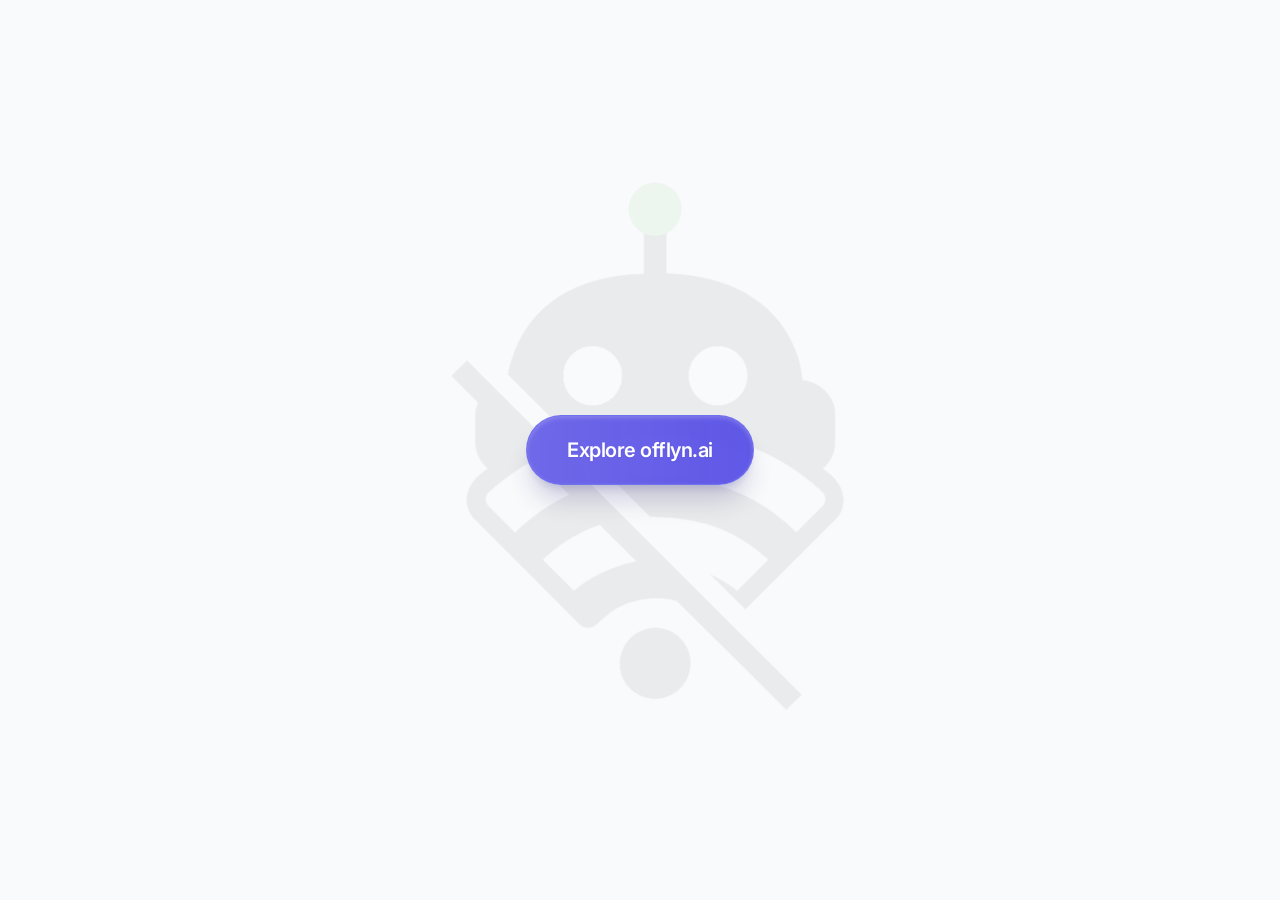
<file: ascii-viewer/index.html>
<!doctype html>
<html lang="en">
  <head>
    <meta charset="UTF-8" />
    <meta name="viewport" content="width=device-width, initial-scale=1.0" />
    <link rel="preconnect" href="https://fonts.googleapis.com">
    <link rel="preconnect" href="https://fonts.gstatic.com" crossorigin>
    <link href="https://fonts.googleapis.com/css2?family=DM+Mono:wght@300;400;500&family=Inter:wght@400;500;600;700;800;900&display=swap" rel="stylesheet">
    <title>offlyn.ai</title>
    <script type="module" crossorigin src="./assets/index-D2KyVhj0.js"></script>
    <link rel="stylesheet" crossorigin href="./assets/index-v8L6PBKD.css">
  </head>
  <body>
    <div id="root"></div>
  </body>
</html>
</file>
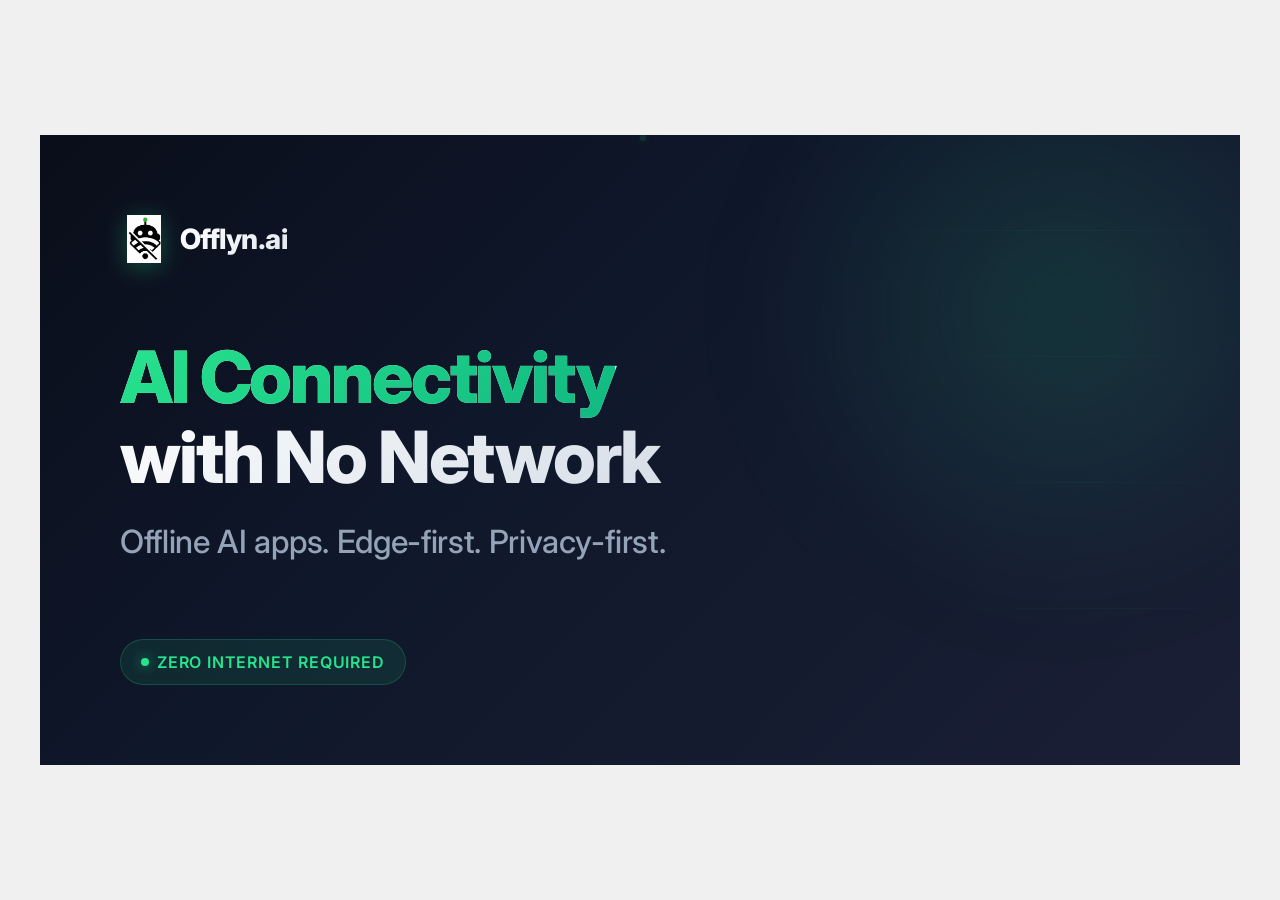
<file: og-image-premium.html>
<!DOCTYPE html>
<html lang="en">
<head>
  <meta charset="UTF-8">
  <meta name="viewport" content="width=device-width, initial-scale=1.0">
  <title>Offlyn.ai OG Image</title>
  <link href="https://fonts.googleapis.com/css2?family=Inter:wght@400;600;700;800&display=swap" rel="stylesheet">
  <style>
    * {
      margin: 0;
      padding: 0;
      box-sizing: border-box;
    }
    body {
      display: flex;
      align-items: center;
      justify-content: center;
      min-height: 100vh;
      background: #f0f0f0;
    }
    .og-container {
      width: 1200px;
      height: 630px;
      background: linear-gradient(135deg, #0a0e1a 0%, #0f172a 40%, #1a1f35 100%);
      position: relative;
      overflow: hidden;
      font-family: 'Inter', -apple-system, BlinkMacSystemFont, sans-serif;
    }
    
    /* Subtle background pattern */
    .bg-pattern {
      position: absolute;
      top: 0;
      right: 0;
      width: 50%;
      height: 100%;
      opacity: 0.15;
    }
    
    .grid-line {
      position: absolute;
      background: linear-gradient(90deg, transparent, rgba(39, 227, 141, 0.3), transparent);
      height: 1px;
    }
    
    .grid-line:nth-child(1) { top: 15%; width: 60%; right: 0; }
    .grid-line:nth-child(2) { top: 35%; width: 55%; right: 0; animation: pulse 3s infinite; }
    .grid-line:nth-child(3) { top: 55%; width: 50%; right: 0; }
    .grid-line:nth-child(4) { top: 75%; width: 45%; right: 0; animation: pulse 3s 1s infinite; }
    
    @keyframes pulse {
      0%, 100% { opacity: 0.3; }
      50% { opacity: 0.7; }
    }
    
    /* Glow orb */
    .glow {
      position: absolute;
      top: -20%;
      right: -10%;
      width: 600px;
      height: 600px;
      background: radial-gradient(circle, rgba(39, 227, 141, 0.15) 0%, transparent 70%);
      border-radius: 50%;
      filter: blur(60px);
    }
    
    /* Content container */
    .content {
      position: relative;
      z-index: 2;
      padding: 80px;
      height: 100%;
      display: flex;
      flex-direction: column;
      justify-content: space-between;
    }
    
    /* Logo + wordmark */
    .logo-section {
      display: flex;
      align-items: center;
      gap: 12px;
    }
    
    .logo-icon {
      width: 48px;
      height: 48px;
      display: flex;
      align-items: center;
      justify-content: center;
    }
    
    .logo-icon img {
      width: 100%;
      height: 100%;
      object-fit: contain;
      filter: drop-shadow(0 4px 12px rgba(39, 227, 141, 0.3));
    }
    
    .logo-text {
      font-size: 28px;
      font-weight: 800;
      letter-spacing: -0.02em;
      background: linear-gradient(135deg, #FFFFFF 0%, #E2E8F0 100%);
      -webkit-background-clip: text;
      -webkit-text-fill-color: transparent;
      background-clip: text;
    }
    
    /* Main content */
    .main-content {
      flex: 1;
      display: flex;
      flex-direction: column;
      justify-content: center;
      max-width: 750px;
    }
    
    .headline {
      font-size: 72px;
      font-weight: 800;
      line-height: 1.1;
      letter-spacing: -0.03em;
      margin-bottom: 24px;
      background: linear-gradient(135deg, #FFFFFF 0%, #CBD5E1 100%);
      -webkit-background-clip: text;
      -webkit-text-fill-color: transparent;
      background-clip: text;
    }
    
    .headline .highlight {
      background: linear-gradient(135deg, #27E38D 0%, #10B981 100%);
      -webkit-background-clip: text;
      -webkit-text-fill-color: transparent;
      background-clip: text;
    }
    
    .subheadline {
      font-size: 32px;
      font-weight: 500;
      color: #94A3B8;
      line-height: 1.4;
      letter-spacing: -0.01em;
    }
    
    /* Bottom badge */
    .badge {
      display: inline-flex;
      align-items: center;
      gap: 8px;
      background: rgba(39, 227, 141, 0.1);
      border: 1px solid rgba(39, 227, 141, 0.2);
      padding: 12px 20px;
      border-radius: 100px;
      backdrop-filter: blur(10px);
    }
    
    .badge-dot {
      width: 8px;
      height: 8px;
      background: #27E38D;
      border-radius: 50%;
      box-shadow: 0 0 12px rgba(39, 227, 141, 0.6);
      animation: blink 2s infinite;
    }
    
    @keyframes blink {
      0%, 100% { opacity: 1; }
      50% { opacity: 0.4; }
    }
    
    .badge-text {
      font-size: 16px;
      font-weight: 600;
      color: #27E38D;
      text-transform: uppercase;
      letter-spacing: 0.05em;
    }
    
    /* Mesh nodes (subtle) */
    .mesh-node {
      position: absolute;
      width: 6px;
      height: 6px;
      background: rgba(39, 227, 141, 0.4);
      border-radius: 50%;
      box-shadow: 0 0 10px rgba(39, 227, 141, 0.3);
    }
    
    .mesh-node:nth-child(1) { top: 20%; right: 15%; }
    .mesh-node:nth-child(2) { top: 40%; right: 25%; }
    .mesh-node:nth-child(3) { top: 60%; right: 18%; }
    .mesh-node:nth-child(4) { top: 45%; right: 10%; }
  </style>
</head>
<body>
  <div class="og-container">
    <!-- Background elements -->
    <div class="glow"></div>
    <div class="bg-pattern">
      <div class="grid-line"></div>
      <div class="grid-line"></div>
      <div class="grid-line"></div>
      <div class="grid-line"></div>
      <div class="mesh-node"></div>
      <div class="mesh-node"></div>
      <div class="mesh-node"></div>
      <div class="mesh-node"></div>
    </div>
    
    <!-- Content -->
    <div class="content">
      <!-- Logo + Wordmark -->
      <div class="logo-section">
        <div class="logo-icon">
          <img src="assets/offlyn-logo-3d.png" alt="Offlyn.ai">
        </div>
        <div class="logo-text">Offlyn.ai</div>
      </div>
      
      <!-- Main headline -->
      <div class="main-content">
        <h1 class="headline">
          <span class="highlight">AI Connectivity</span><br>
          with No Network
        </h1>
        <p class="subheadline">
          Offline AI apps. Edge-first. Privacy-first.
        </p>
      </div>
      
      <!-- Bottom badge -->
      <div>
        <div class="badge">
          <div class="badge-dot"></div>
          <span class="badge-text">Zero Internet Required</span>
        </div>
      </div>
    </div>
  </div>
</body>
</html>
</file>
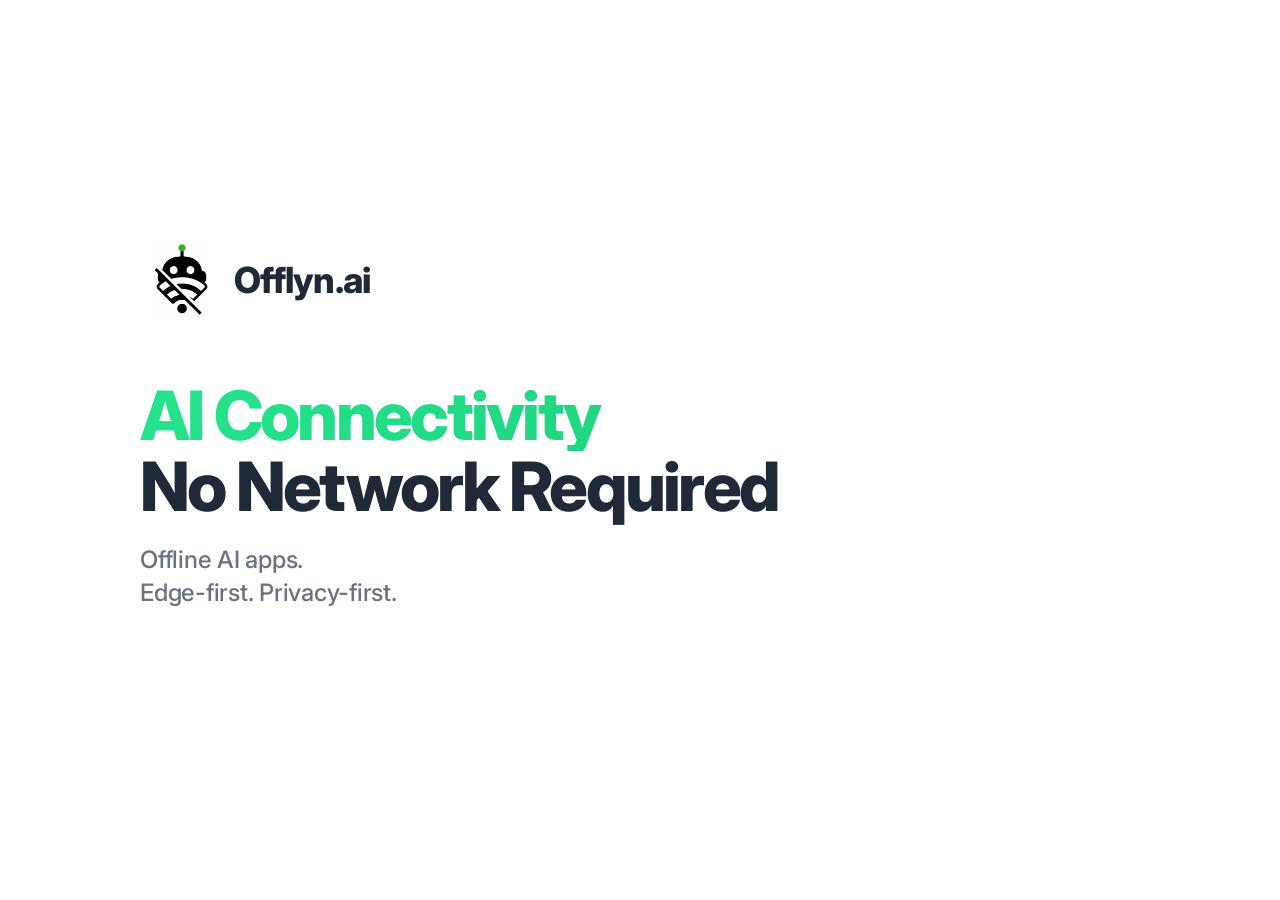
<file: og-image-refined.html>
<!DOCTYPE html>
<html lang="en">
<head>
  <meta charset="UTF-8">
  <meta name="viewport" content="width=device-width, initial-scale=1.0">
  <title>Offlyn.ai OG Image - Refined</title>
  <link href="https://fonts.googleapis.com/css2?family=Inter:wght@400;500;600;700;800&display=swap" rel="stylesheet">
  <style>
    * {
      margin: 0;
      padding: 0;
      box-sizing: border-box;
    }
    body {
      display: flex;
      align-items: center;
      justify-content: center;
      min-height: 100vh;
      background: #FFFFFF;
    }
    .og-container {
      width: 1200px;
      height: 630px;
      background: #FFFFFF;
      position: relative;
      overflow: hidden;
      font-family: 'Inter', -apple-system, BlinkMacSystemFont, sans-serif;
      border: none;
      box-shadow: none;
    }
    
    /* Content container */
    .content {
      position: relative;
      z-index: 2;
      padding: 70px 100px 120px 100px;
      height: 100%;
      display: flex;
      flex-direction: column;
      justify-content: center;
    }
    
    /* Logo + wordmark row */
    .brand-row {
      display: flex;
      align-items: center;
      gap: 14px;
      margin-bottom: 60px;
    }
    
    .logo {
      width: 80px;
      height: 80px;
      display: flex;
      align-items: center;
      justify-content: center;
    }
    
    .logo img {
      width: 100%;
      height: 100%;
      object-fit: contain;
    }
    
    .brand-name {
      font-size: 36px;
      font-weight: 800;
      letter-spacing: -0.02em;
      color: #1F2937;
    }
    
    /* Main headline */
    .headline {
      font-size: 68px;
      font-weight: 800;
      line-height: 1.05;
      letter-spacing: -0.04em;
      margin-bottom: 20px;
      max-width: 700px;
    }
    
    .headline-line1 {
      display: block;
      background: linear-gradient(135deg, #27E38D 0%, #1CD179 100%);
      -webkit-background-clip: text;
      -webkit-text-fill-color: transparent;
      background-clip: text;
    }
    
    .headline-line2 {
      display: block;
      color: #1F2937;
    }
    
    /* Subheadline / description */
    .description {
      font-size: 24px;
      font-weight: 500;
      line-height: 1.4;
      color: #6B7280;
      letter-spacing: -0.01em;
      max-width: 650px;
    }
  </style>
</head>
<body>
  <div class="og-container">
    <!-- Content -->
    <div class="content">
      <!-- Logo + Brand name -->
      <div class="brand-row">
        <div class="logo">
          <img src="assets/offlyn-logo-3d.png" alt="Offlyn.ai">
        </div>
        <div class="brand-name">Offlyn.ai</div>
      </div>
      
      <!-- Main headline -->
      <h1 class="headline">
        <span class="headline-line1">AI Connectivity</span>
        <span class="headline-line2">No Network Required</span>
      </h1>
      
      <!-- Description -->
      <p class="description">
        Offline AI apps.<br>
        Edge-first. Privacy-first.
      </p>
    </div>
  </div>
</body>
</html>
</file>
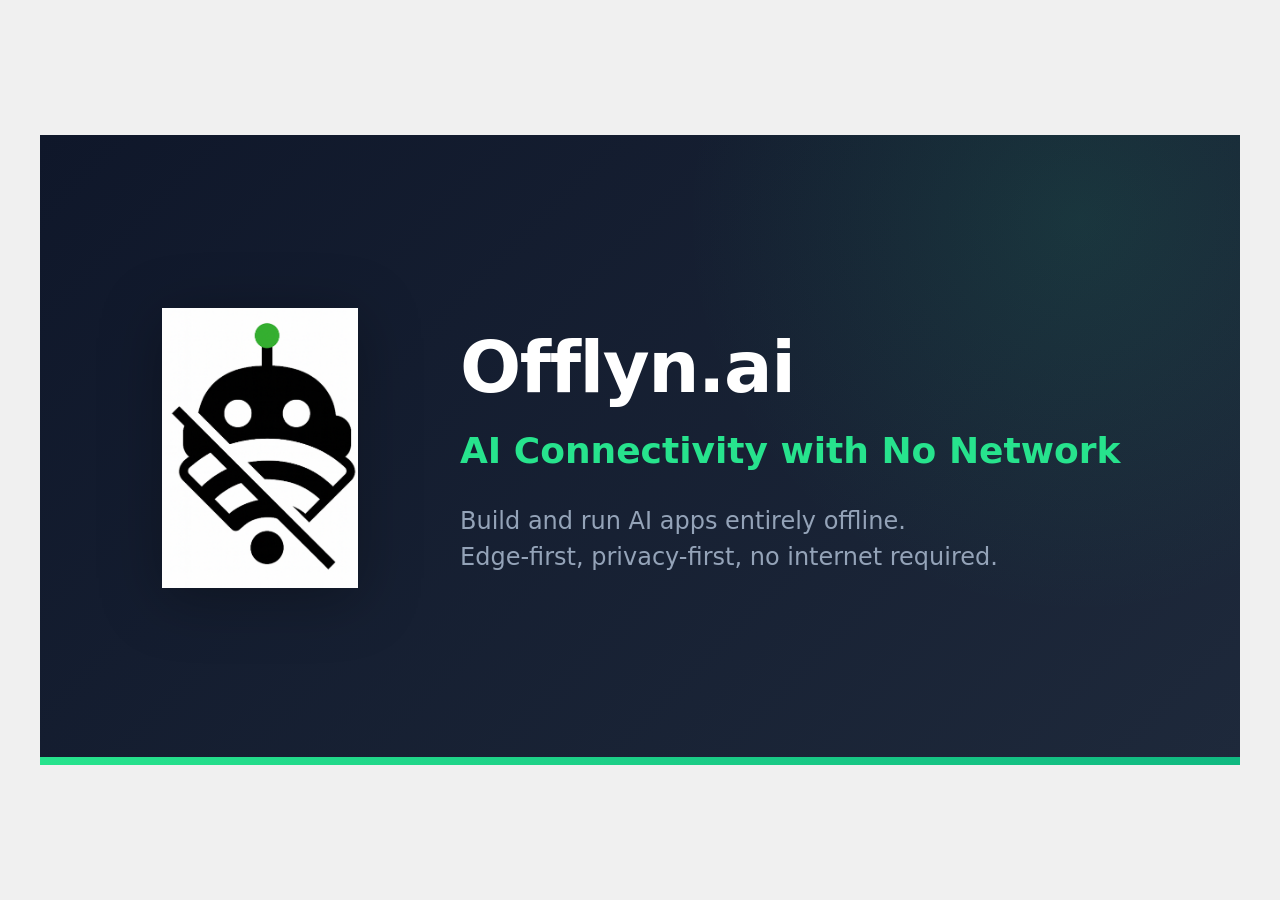
<file: og-image-template.html>
<!DOCTYPE html>
<html lang="en">
<head>
  <meta charset="UTF-8">
  <meta name="viewport" content="width=device-width, initial-scale=1.0">
  <title>OG Image Template</title>
  <style>
    * {
      margin: 0;
      padding: 0;
      box-sizing: border-box;
    }
    body {
      display: flex;
      align-items: center;
      justify-content: center;
      min-height: 100vh;
      background: #f0f0f0;
    }
    .og-image {
      width: 1200px;
      height: 630px;
      background: linear-gradient(135deg, #0F172A 0%, #1E293B 100%);
      display: flex;
      align-items: center;
      padding: 80px;
      position: relative;
      overflow: hidden;
    }
    .og-image::before {
      content: '';
      position: absolute;
      top: -50%;
      right: -20%;
      width: 800px;
      height: 800px;
      background: radial-gradient(circle, rgba(39, 227, 141, 0.1) 0%, transparent 70%);
      border-radius: 50%;
    }
    .content {
      display: flex;
      align-items: center;
      gap: 60px;
      position: relative;
      z-index: 1;
    }
    .logo {
      flex-shrink: 0;
    }
    .logo img {
      width: 280px;
      height: 280px;
      object-fit: contain;
      filter: drop-shadow(0 10px 30px rgba(0, 0, 0, 0.3));
    }
    .text {
      flex: 1;
    }
    .brand {
      font-size: 72px;
      font-weight: 800;
      color: #FFFFFF;
      margin-bottom: 20px;
      font-family: system-ui, -apple-system, sans-serif;
      letter-spacing: -0.02em;
    }
    .tagline {
      font-size: 36px;
      font-weight: 600;
      color: #27E38D;
      margin-bottom: 30px;
      font-family: system-ui, -apple-system, sans-serif;
      line-height: 1.2;
    }
    .description {
      font-size: 24px;
      font-weight: 400;
      color: #94A3B8;
      line-height: 1.5;
      font-family: system-ui, -apple-system, sans-serif;
    }
    .accent-bar {
      position: absolute;
      bottom: 0;
      left: 0;
      right: 0;
      height: 8px;
      background: linear-gradient(90deg, #27E38D 0%, #10B981 100%);
    }
  </style>
</head>
<body>
  <div class="og-image">
    <div class="content">
      <div class="logo">
        <img src="assets/offlyn-logo-3d.png" alt="Offlyn.ai Logo">
      </div>
      <div class="text">
        <div class="brand">Offlyn.ai</div>
        <div class="tagline">AI Connectivity with No Network</div>
        <div class="description">
          Build and run AI apps entirely offline.<br>
          Edge-first, privacy-first, no internet required.
        </div>
      </div>
    </div>
    <div class="accent-bar"></div>
  </div>
</body>
</html>
</file>
<file: ascii-viewer/assets/index-v8L6PBKD.css>
*,:before,:after{--tw-border-spacing-x: 0;--tw-border-spacing-y: 0;--tw-translate-x: 0;--tw-translate-y: 0;--tw-rotate: 0;--tw-skew-x: 0;--tw-skew-y: 0;--tw-scale-x: 1;--tw-scale-y: 1;--tw-pan-x: ;--tw-pan-y: ;--tw-pinch-zoom: ;--tw-scroll-snap-strictness: proximity;--tw-gradient-from-position: ;--tw-gradient-via-position: ;--tw-gradient-to-position: ;--tw-ordinal: ;--tw-slashed-zero: ;--tw-numeric-figure: ;--tw-numeric-spacing: ;--tw-numeric-fraction: ;--tw-ring-inset: ;--tw-ring-offset-width: 0px;--tw-ring-offset-color: #fff;--tw-ring-color: rgb(59 130 246 / .5);--tw-ring-offset-shadow: 0 0 #0000;--tw-ring-shadow: 0 0 #0000;--tw-shadow: 0 0 #0000;--tw-shadow-colored: 0 0 #0000;--tw-blur: ;--tw-brightness: ;--tw-contrast: ;--tw-grayscale: ;--tw-hue-rotate: ;--tw-invert: ;--tw-saturate: ;--tw-sepia: ;--tw-drop-shadow: ;--tw-backdrop-blur: ;--tw-backdrop-brightness: ;--tw-backdrop-contrast: ;--tw-backdrop-grayscale: ;--tw-backdrop-hue-rotate: ;--tw-backdrop-invert: ;--tw-backdrop-opacity: ;--tw-backdrop-saturate: ;--tw-backdrop-sepia: ;--tw-contain-size: ;--tw-contain-layout: ;--tw-contain-paint: ;--tw-contain-style: }::backdrop{--tw-border-spacing-x: 0;--tw-border-spacing-y: 0;--tw-translate-x: 0;--tw-translate-y: 0;--tw-rotate: 0;--tw-skew-x: 0;--tw-skew-y: 0;--tw-scale-x: 1;--tw-scale-y: 1;--tw-pan-x: ;--tw-pan-y: ;--tw-pinch-zoom: ;--tw-scroll-snap-strictness: proximity;--tw-gradient-from-position: ;--tw-gradient-via-position: ;--tw-gradient-to-position: ;--tw-ordinal: ;--tw-slashed-zero: ;--tw-numeric-figure: ;--tw-numeric-spacing: ;--tw-numeric-fraction: ;--tw-ring-inset: ;--tw-ring-offset-width: 0px;--tw-ring-offset-color: #fff;--tw-ring-color: rgb(59 130 246 / .5);--tw-ring-offset-shadow: 0 0 #0000;--tw-ring-shadow: 0 0 #0000;--tw-shadow: 0 0 #0000;--tw-shadow-colored: 0 0 #0000;--tw-blur: ;--tw-brightness: ;--tw-contrast: ;--tw-grayscale: ;--tw-hue-rotate: ;--tw-invert: ;--tw-saturate: ;--tw-sepia: ;--tw-drop-shadow: ;--tw-backdrop-blur: ;--tw-backdrop-brightness: ;--tw-backdrop-contrast: ;--tw-backdrop-grayscale: ;--tw-backdrop-hue-rotate: ;--tw-backdrop-invert: ;--tw-backdrop-opacity: ;--tw-backdrop-saturate: ;--tw-backdrop-sepia: ;--tw-contain-size: ;--tw-contain-layout: ;--tw-contain-paint: ;--tw-contain-style: }*,:before,:after{box-sizing:border-box;border-width:0;border-style:solid;border-color:#e5e7eb}:before,:after{--tw-content: ""}html,:host{line-height:1.5;-webkit-text-size-adjust:100%;-moz-tab-size:4;-o-tab-size:4;tab-size:4;font-family:ui-sans-serif,system-ui,sans-serif,"Apple Color Emoji","Segoe UI Emoji",Segoe UI Symbol,"Noto Color Emoji";font-feature-settings:normal;font-variation-settings:normal;-webkit-tap-highlight-color:transparent}body{margin:0;line-height:inherit}hr{height:0;color:inherit;border-top-width:1px}abbr:where([title]){-webkit-text-decoration:underline dotted;text-decoration:underline dotted}h1,h2,h3,h4,h5,h6{font-size:inherit;font-weight:inherit}a{color:inherit;text-decoration:inherit}b,strong{font-weight:bolder}code,kbd,samp,pre{font-family:ui-monospace,SFMono-Regular,Menlo,Monaco,Consolas,Liberation Mono,Courier New,monospace;font-feature-settings:normal;font-variation-settings:normal;font-size:1em}small{font-size:80%}sub,sup{font-size:75%;line-height:0;position:relative;vertical-align:baseline}sub{bottom:-.25em}sup{top:-.5em}table{text-indent:0;border-color:inherit;border-collapse:collapse}button,input,optgroup,select,textarea{font-family:inherit;font-feature-settings:inherit;font-variation-settings:inherit;font-size:100%;font-weight:inherit;line-height:inherit;letter-spacing:inherit;color:inherit;margin:0;padding:0}button,select{text-transform:none}button,input:where([type=button]),input:where([type=reset]),input:where([type=submit]){-webkit-appearance:button;background-color:transparent;background-image:none}:-moz-focusring{outline:auto}:-moz-ui-invalid{box-shadow:none}progress{vertical-align:baseline}::-webkit-inner-spin-button,::-webkit-outer-spin-button{height:auto}[type=search]{-webkit-appearance:textfield;outline-offset:-2px}::-webkit-search-decoration{-webkit-appearance:none}::-webkit-file-upload-button{-webkit-appearance:button;font:inherit}summary{display:list-item}blockquote,dl,dd,h1,h2,h3,h4,h5,h6,hr,figure,p,pre{margin:0}fieldset{margin:0;padding:0}legend{padding:0}ol,ul,menu{list-style:none;margin:0;padding:0}dialog{padding:0}textarea{resize:vertical}input::-moz-placeholder,textarea::-moz-placeholder{opacity:1;color:#9ca3af}input::placeholder,textarea::placeholder{opacity:1;color:#9ca3af}button,[role=button]{cursor:pointer}:disabled{cursor:default}img,svg,video,canvas,audio,iframe,embed,object{display:block;vertical-align:middle}img,video{max-width:100%;height:auto}[hidden]:where(:not([hidden=until-found])){display:none}.pointer-events-none{pointer-events:none}.absolute{position:absolute}.relative{position:relative}.inset-0{top:0;right:0;bottom:0;left:0}.z-10{z-index:10}.flex{display:flex}.h-5{height:1.25rem}.h-\[600px\]{height:600px}.h-full{height:100%}.w-5{width:1.25rem}.w-\[600px\]{width:600px}.w-full{width:100%}.transform{transform:translate(var(--tw-translate-x),var(--tw-translate-y)) rotate(var(--tw-rotate)) skew(var(--tw-skew-x)) skewY(var(--tw-skew-y)) scaleX(var(--tw-scale-x)) scaleY(var(--tw-scale-y))}.cursor-pointer{cursor:pointer}.select-none{-webkit-user-select:none;-moz-user-select:none;user-select:none}.items-center{align-items:center}.justify-center{justify-content:center}.overflow-hidden{overflow:hidden}.overflow-visible{overflow:visible}.rounded-full{border-radius:9999px}.border{border-width:1px}.border-indigo-400\/50{border-color:#818cf880}.bg-indigo-600\/90{background-color:#4f46e5e6}.bg-gradient-to-r{background-image:linear-gradient(to right,var(--tw-gradient-stops))}.from-white\/10{--tw-gradient-from: rgb(255 255 255 / .1) var(--tw-gradient-from-position);--tw-gradient-to: rgb(255 255 255 / 0) var(--tw-gradient-to-position);--tw-gradient-stops: var(--tw-gradient-from), var(--tw-gradient-to)}.via-white\/5{--tw-gradient-to: rgb(255 255 255 / 0) var(--tw-gradient-to-position);--tw-gradient-stops: var(--tw-gradient-from), rgb(255 255 255 / .05) var(--tw-gradient-via-position), var(--tw-gradient-to)}.to-transparent{--tw-gradient-to: transparent var(--tw-gradient-to-position)}.object-contain{-o-object-fit:contain;object-fit:contain}.px-10{padding-left:2.5rem;padding-right:2.5rem}.py-5{padding-top:1.25rem;padding-bottom:1.25rem}.text-xl{font-size:1.25rem;line-height:1.75rem}.font-semibold{font-weight:600}.tracking-tight{letter-spacing:-.025em}.text-indigo-500{--tw-text-opacity: 1;color:rgb(99 102 241 / var(--tw-text-opacity, 1))}.text-white{--tw-text-opacity: 1;color:rgb(255 255 255 / var(--tw-text-opacity, 1))}.opacity-\[0\.06\]{opacity:.06}.shadow-inner{--tw-shadow: inset 0 2px 4px 0 rgb(0 0 0 / .05);--tw-shadow-colored: inset 0 2px 4px 0 var(--tw-shadow-color);box-shadow:var(--tw-ring-offset-shadow, 0 0 #0000),var(--tw-ring-shadow, 0 0 #0000),var(--tw-shadow)}.shadow-xl{--tw-shadow: 0 20px 25px -5px rgb(0 0 0 / .1), 0 8px 10px -6px rgb(0 0 0 / .1);--tw-shadow-colored: 0 20px 25px -5px var(--tw-shadow-color), 0 8px 10px -6px var(--tw-shadow-color);box-shadow:var(--tw-ring-offset-shadow, 0 0 #0000),var(--tw-ring-shadow, 0 0 #0000),var(--tw-shadow)}.shadow-indigo-900\/20{--tw-shadow-color: rgb(49 46 129 / .2);--tw-shadow: var(--tw-shadow-colored)}.shadow-white\/20{--tw-shadow-color: rgb(255 255 255 / .2);--tw-shadow: var(--tw-shadow-colored)}.drop-shadow{--tw-drop-shadow: drop-shadow(0 1px 2px rgb(0 0 0 / .1)) drop-shadow(0 1px 1px rgb(0 0 0 / .06));filter:var(--tw-blur) var(--tw-brightness) var(--tw-contrast) var(--tw-grayscale) var(--tw-hue-rotate) var(--tw-invert) var(--tw-saturate) var(--tw-sepia) var(--tw-drop-shadow)}.drop-shadow-lg{--tw-drop-shadow: drop-shadow(0 10px 8px rgb(0 0 0 / .04)) drop-shadow(0 4px 3px rgb(0 0 0 / .1));filter:var(--tw-blur) var(--tw-brightness) var(--tw-contrast) var(--tw-grayscale) var(--tw-hue-rotate) var(--tw-invert) var(--tw-saturate) var(--tw-sepia) var(--tw-drop-shadow)}.drop-shadow-sm{--tw-drop-shadow: drop-shadow(0 1px 1px rgb(0 0 0 / .05));filter:var(--tw-blur) var(--tw-brightness) var(--tw-contrast) var(--tw-grayscale) var(--tw-hue-rotate) var(--tw-invert) var(--tw-saturate) var(--tw-sepia) var(--tw-drop-shadow)}.filter{filter:var(--tw-blur) var(--tw-brightness) var(--tw-contrast) var(--tw-grayscale) var(--tw-hue-rotate) var(--tw-invert) var(--tw-saturate) var(--tw-sepia) var(--tw-drop-shadow)}.backdrop-blur-md{--tw-backdrop-blur: blur(12px);-webkit-backdrop-filter:var(--tw-backdrop-blur) var(--tw-backdrop-brightness) var(--tw-backdrop-contrast) var(--tw-backdrop-grayscale) var(--tw-backdrop-hue-rotate) var(--tw-backdrop-invert) var(--tw-backdrop-opacity) var(--tw-backdrop-saturate) var(--tw-backdrop-sepia);backdrop-filter:var(--tw-backdrop-blur) var(--tw-backdrop-brightness) var(--tw-backdrop-contrast) var(--tw-backdrop-grayscale) var(--tw-backdrop-hue-rotate) var(--tw-backdrop-invert) var(--tw-backdrop-opacity) var(--tw-backdrop-saturate) var(--tw-backdrop-sepia)}.transition{transition-property:color,background-color,border-color,text-decoration-color,fill,stroke,opacity,box-shadow,transform,filter,backdrop-filter;transition-timing-function:cubic-bezier(.4,0,.2,1);transition-duration:.15s}.transition-all{transition-property:all;transition-timing-function:cubic-bezier(.4,0,.2,1);transition-duration:.15s}.duration-300{transition-duration:.3s}@keyframes enter{0%{opacity:var(--tw-enter-opacity, 1);transform:translate3d(var(--tw-enter-translate-x, 0),var(--tw-enter-translate-y, 0),0) scale3d(var(--tw-enter-scale, 1),var(--tw-enter-scale, 1),var(--tw-enter-scale, 1)) rotate(var(--tw-enter-rotate, 0))}}@keyframes exit{to{opacity:var(--tw-exit-opacity, 1);transform:translate3d(var(--tw-exit-translate-x, 0),var(--tw-exit-translate-y, 0),0) scale3d(var(--tw-exit-scale, 1),var(--tw-exit-scale, 1),var(--tw-exit-scale, 1)) rotate(var(--tw-exit-rotate, 0))}}.duration-300{animation-duration:.3s}:root{--font-size: 14px;--background: 0 0% 100%;--foreground: 0 0% 9%;--card: 0 0% 100%;--card-foreground: 0 0% 9%;--popover: 0 0% 100%;--popover-foreground: 0 0% 9%;--primary: 0 0% 9%;--primary-foreground: 0 0% 100%;--secondary: 240 5% 96%;--secondary-foreground: 0 0% 9%;--muted: 240 5% 96%;--muted-foreground: 0 0% 45%;--accent: 240 5% 96%;--accent-foreground: 0 0% 9%;--destructive: 0 84% 60%;--destructive-foreground: 0 0% 100%;--border: 0 0% 90%;--input: 0 0% 90%;--ring: 0 0% 64%;--radius: .625rem}*{margin:0;padding:0;box-sizing:border-box}html,body,#root{width:100%;height:100%;font-family:Inter,sans-serif}.hover\:scale-105:hover{--tw-scale-x: 1.05;--tw-scale-y: 1.05;transform:translate(var(--tw-translate-x),var(--tw-translate-y)) rotate(var(--tw-rotate)) skew(var(--tw-skew-x)) skewY(var(--tw-skew-y)) scaleX(var(--tw-scale-x)) scaleY(var(--tw-scale-y))}.hover\:bg-indigo-600:hover{--tw-bg-opacity: 1;background-color:rgb(79 70 229 / var(--tw-bg-opacity, 1))}.hover\:shadow-2xl:hover{--tw-shadow: 0 25px 50px -12px rgb(0 0 0 / .25);--tw-shadow-colored: 0 25px 50px -12px var(--tw-shadow-color);box-shadow:var(--tw-ring-offset-shadow, 0 0 #0000),var(--tw-ring-shadow, 0 0 #0000),var(--tw-shadow)}.active\:scale-95:active{--tw-scale-x: .95;--tw-scale-y: .95;transform:translate(var(--tw-translate-x),var(--tw-translate-y)) rotate(var(--tw-rotate)) skew(var(--tw-skew-x)) skewY(var(--tw-skew-y)) scaleX(var(--tw-scale-x)) scaleY(var(--tw-scale-y))}
</file>
